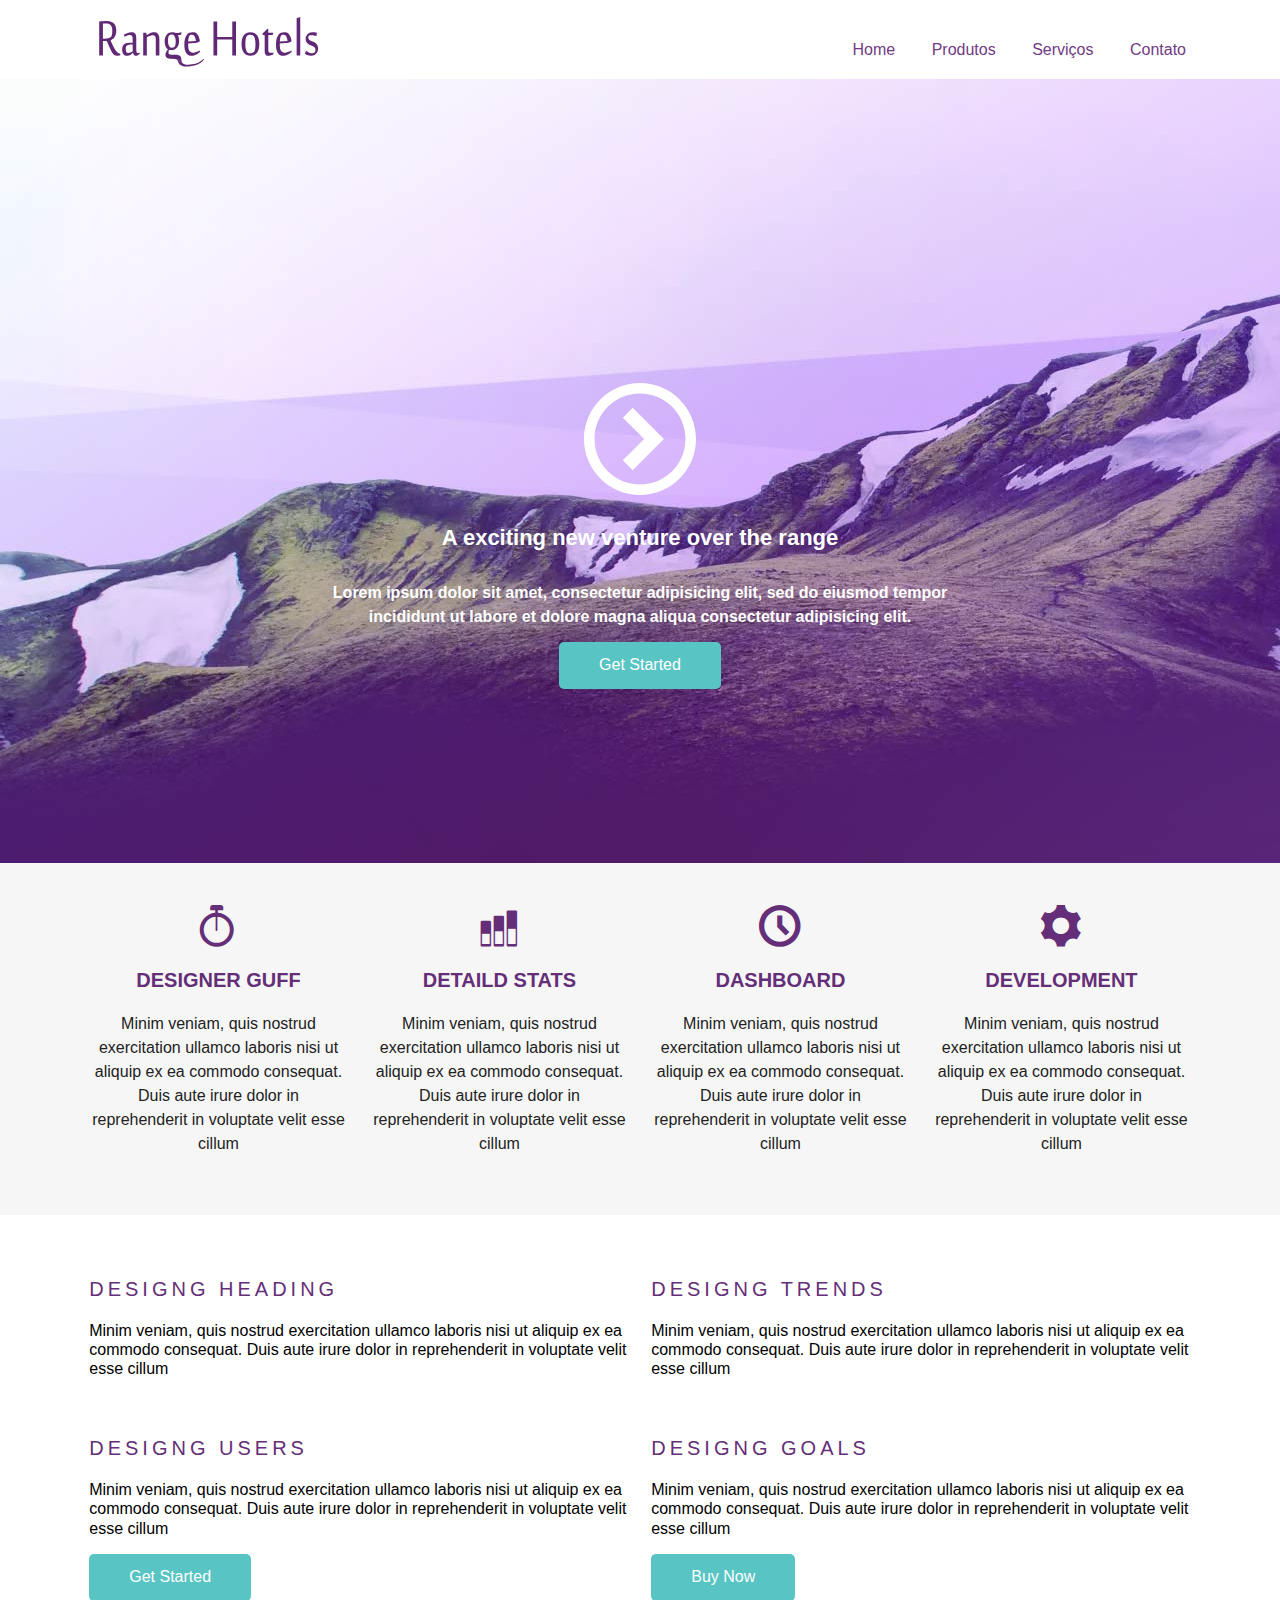
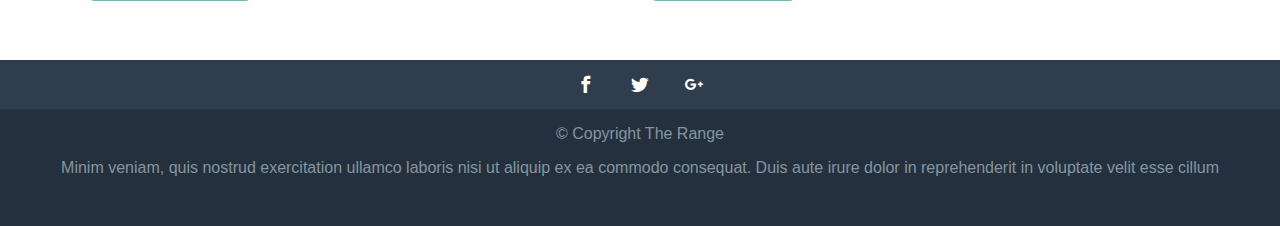
<file: index.html>
<!DOCTYPE html>
    <html lang="pt=BR">
        <head>
            <title> Range Hotels Responsivo </title>
            <meta charser="utf-8">
            <meta name="author" content="Gabriel"> 
            <meta name="description" content="Range Hotels">
            <meta name="keywords" content="#">
            <meta name="viewport" content="width=device-width">
        
            
            <link href="https://gfabrici0.github.io/range_hotels/style_icon.css" rel="stylesheet">
            <link rel="stylesheet" href="https://gfabrici0.github.io/range_hotels/style.css">
            <link rel="stylesheet" href="https://gfabrici0.github.io/range_hotels/normalize.css">
            <link rel="stylesheet" href="https://gfabrici0.github.io/range_hotels/OxygenMono-Regular.ttf" type='text/css'>
        </head>
        <body>

            <header class="top-header clearfix">
                <div class="maxwidth">
                    <img src="https://gfabrici0.github.io/range_hotels/Projeto_responsivo/images/logo_mob.svg" 
                    alt="Logotipo Range Hotels " class="top-header-logo">
                    
                    <nav class="top-nav">
                        <ul>
                            <li><a href="#">Home</a></li>
                            <li><a href="#">Produtos</a></li>
                            <li><a href="#">Serviços</a></li>
                            <li><a href="#">Contato</a></li>
                        </ul>
                    </nav>
                </div>
            </header>

            <section class="top-content">
                <div class="maxwidth">
                    <div class="icon-play">
                        <img src="https://gfabrici0.github.io/range_hotels/Projeto_responsivo/images/icon_play.svg" alt="Montanha">
                    </div>

                    <h1 class="top-content-title">A exciting new venture over the range</h1>

                    <h2 class="top-content-subtitle">Lorem ipsum dolor sit amet, 
                        consectetur adipisicing elit, 
                        sed do eiusmod tempor incididunt 
                        ut labore et dolore magna aliqua 
                        consectetur adipisicing elit.
                    </h2>

                    <a class="button" href="#">Get Started</a>
                </div>
            </section>

            <section class="middle-content row">
                <div class="maxwidth">
                    <article class="col-1_4">
                        <span class="icon-stopwatch"></span>
                        <h3 class="middle-content-title">Designer Guff</h3>
                        <p>Minim veniam, quis nostrud 
                            exercitation ullamco laboris 
                            nisi ut aliquip ex ea commodo 
                            consequat. Duis aute irure dolor 
                            in reprehenderit in voluptate 
                            velit esse cillum
                        </p>
                    </article>

                    <article class="col-1_4">
                        <span class="icon-stats-bars2"></span>
                        <h3 class="middle-content-title">Detaild Stats</h3>
                        <p>Minim veniam, quis nostrud 
                            exercitation ullamco laboris 
                            nisi ut aliquip ex ea commodo 
                            consequat. Duis aute irure dolor 
                            in reprehenderit in voluptate 
                            velit esse cillum
                        </p>
                    </article>

                    <article class="col-1_4">
                        <span class="icon-clock"></span>
                        <h3 class="middle-content-title">Dashboard</h3>
                        <p>Minim veniam, quis nostrud 
                            exercitation ullamco laboris 
                            nisi ut aliquip ex ea commodo 
                            consequat. Duis aute irure dolor 
                            in reprehenderit in voluptate 
                            velit esse cillum
                        </p>
                    </article>

                    <article class="col-1_4">
                        <span class="icon-cog"></span>
                        <h3 class="middle-content-title">Development</h3>
                        <p>Minim veniam, quis nostrud 
                            exercitation ullamco laboris 
                            nisi ut aliquip ex ea commodo 
                            consequat. Duis aute irure dolor 
                            in reprehenderit in voluptate 
                            velit esse cillum
                        </p>
                    </article>
                </div>
            </section>

            <section  class="main-content row">
                <div class="maxwidth">
                    <article class="main-content-article col-1_2">
                        <h3 class="main-content-title">Designg Heading</h3>
                        <p>Minim veniam, quis nostrud 
                            exercitation ullamco laboris 
                            nisi ut aliquip ex ea commodo 
                            consequat. Duis aute irure dolor 
                            in reprehenderit in voluptate 
                            velit esse cillum
                        </p>
                    </article>

                    <article class="main-content-article col-1_2">
                        <h3 class="main-content-title">Designg Trends</h3>
                        <p>Minim veniam, quis nostrud 
                            exercitation ullamco laboris 
                            nisi ut aliquip ex ea commodo 
                            consequat. Duis aute irure dolor 
                            in reprehenderit in voluptate 
                            velit esse cillum
                        </p>
                    </article>

                    <article class="main-content-article clearfix col-1_2">
                        <h3 class="main-content-title">Designg Users</h3>
                        <p>Minim veniam, quis nostrud 
                            exercitation ullamco laboris 
                            nisi ut aliquip ex ea commodo 
                            consequat. Duis aute irure dolor 
                            in reprehenderit in voluptate 
                            velit esse cillum
                        </p>

                        <a class="button" href="#" >Get Started</a>
                    </article>

                    <article class="main-content-article clearfix col-1_2">
                        <h3 class="main-content-title">Designg Goals</h3>
                        <p>Minim veniam, quis nostrud 
                            exercitation ullamco laboris 
                            nisi ut aliquip ex ea commodo 
                            consequat. Duis aute irure dolor 
                            in reprehenderit in voluptate 
                            velit esse cillum
                        </p>

                        <a class="button" href="#" >Buy Now</a>
                    </article>
                </div>
            </section>

            <footer class="footer">
                <ul class="footer-menushare">
                    <li><a href="#" class="icon-facebook"><span class="hidden">Facebook</span></a></li>
                    <li><a href="#" class="icon-twitter"><span class="hidden">Twitter</span></a></li>
                    <li><a href="#" class="icon-google-plus"><span class="hidden">Google plus</span></a></li>
                </ul>

                <p> &copy; Copyright The Range</p>
                <p>Minim veniam, quis nostrud 
                    exercitation ullamco laboris 
                    nisi ut aliquip ex ea commodo 
                    consequat. Duis aute irure dolor 
                    in reprehenderit in voluptate 
                    velit esse cillum
                </p>
            </footer>
        </body>
    </html>
</file>
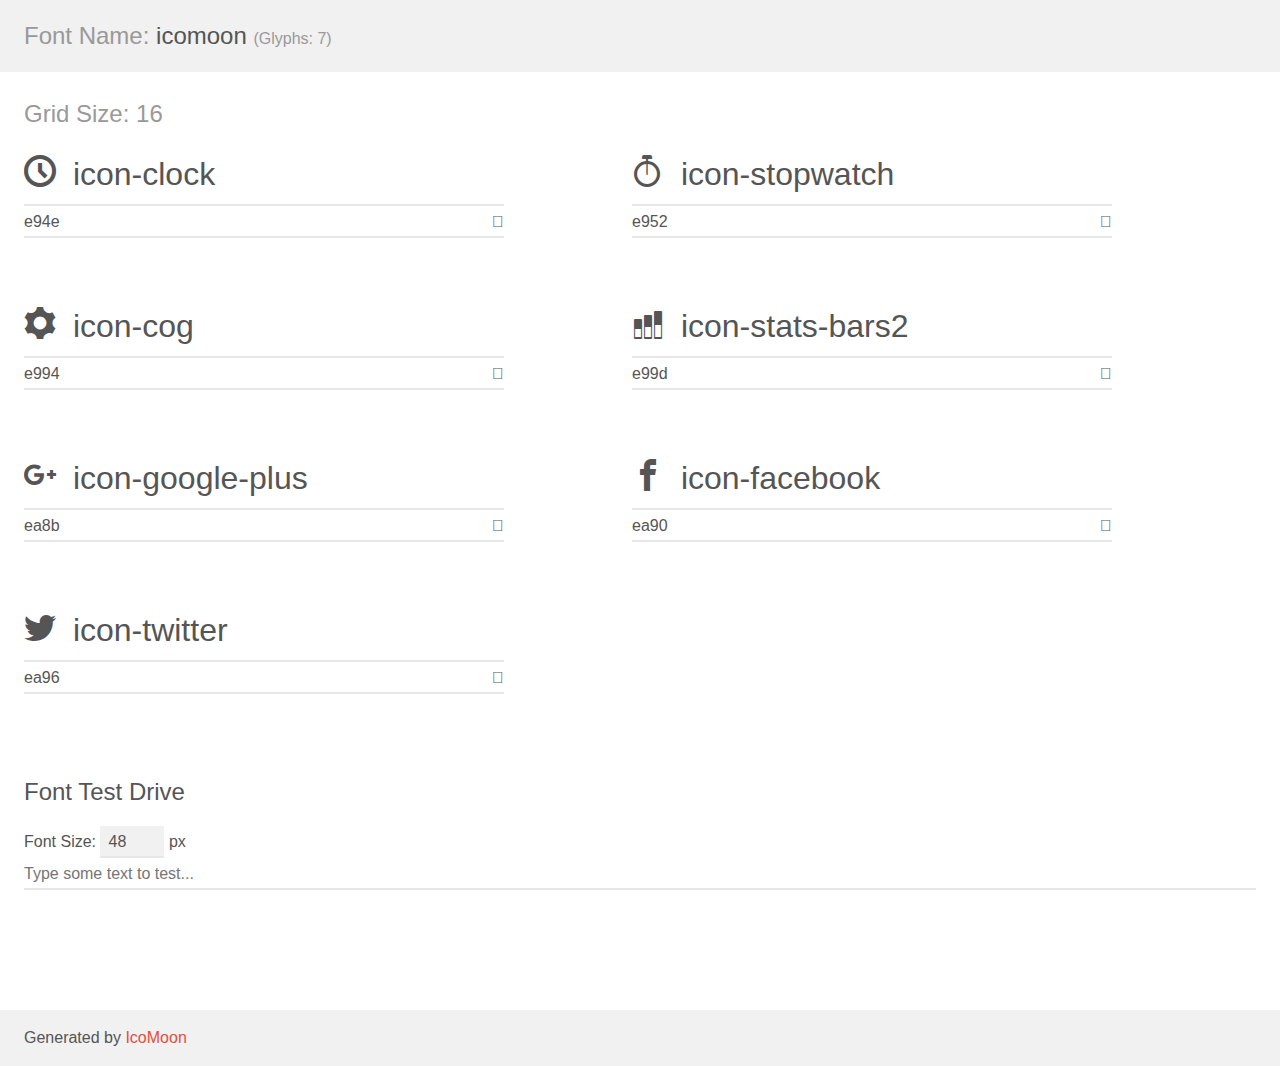
<file: Projeto_responsivo/Icon/demo.html>
<!doctype html>
<html>
<head>
    <meta charset="utf-8">
    <title>IcoMoon Demo</title>
    <meta name="description" content="An Icon Font Generated By IcoMoon.io">
    <meta name="viewport" content="width=device-width, initial-scale=1">
    <link rel="stylesheet" href="demo-files/demo.css">
    <link rel="stylesheet" href="style.css"></head>
<body>
    <div class="bgc1 clearfix">
        <h1 class="mhmm mvm"><span class="fgc1">Font Name:</span> icomoon <small class="fgc1">(Glyphs:&nbsp;7)</small></h1>
    </div>
    <div class="clearfix mhl ptl">
        <h1 class="mvm mtn fgc1">Grid Size: 16</h1>
        <div class="glyph fs1">
            <div class="clearfix bshadow0 pbs">
                <span class="icon-clock"></span>
                <span class="mls"> icon-clock</span>
            </div>
            <fieldset class="fs0 size1of1 clearfix hidden-false">
                <input type="text" readonly value="e94e" class="unit size1of2" />
                <input type="text" maxlength="1" readonly value="&#xe94e;" class="unitRight size1of2 talign-right" />
            </fieldset>
            <div class="fs0 bshadow0 clearfix hidden-true">
                <span class="unit pvs fgc1">liga: </span>
                <input type="text" readonly value="clock, time2" class="liga unitRight" />
            </div>
        </div>
        <div class="glyph fs1">
            <div class="clearfix bshadow0 pbs">
                <span class="icon-stopwatch"></span>
                <span class="mls"> icon-stopwatch</span>
            </div>
            <fieldset class="fs0 size1of1 clearfix hidden-false">
                <input type="text" readonly value="e952" class="unit size1of2" />
                <input type="text" maxlength="1" readonly value="&#xe952;" class="unitRight size1of2 talign-right" />
            </fieldset>
            <div class="fs0 bshadow0 clearfix hidden-true">
                <span class="unit pvs fgc1">liga: </span>
                <input type="text" readonly value="stopwatch, time5" class="liga unitRight" />
            </div>
        </div>
        <div class="glyph fs1">
            <div class="clearfix bshadow0 pbs">
                <span class="icon-cog"></span>
                <span class="mls"> icon-cog</span>
            </div>
            <fieldset class="fs0 size1of1 clearfix hidden-false">
                <input type="text" readonly value="e994" class="unit size1of2" />
                <input type="text" maxlength="1" readonly value="&#xe994;" class="unitRight size1of2 talign-right" />
            </fieldset>
            <div class="fs0 bshadow0 clearfix hidden-true">
                <span class="unit pvs fgc1">liga: </span>
                <input type="text" readonly value="cog, gear" class="liga unitRight" />
            </div>
        </div>
        <div class="glyph fs1">
            <div class="clearfix bshadow0 pbs">
                <span class="icon-stats-bars2"></span>
                <span class="mls"> icon-stats-bars2</span>
            </div>
            <fieldset class="fs0 size1of1 clearfix hidden-false">
                <input type="text" readonly value="e99d" class="unit size1of2" />
                <input type="text" maxlength="1" readonly value="&#xe99d;" class="unitRight size1of2 talign-right" />
            </fieldset>
            <div class="fs0 bshadow0 clearfix hidden-true">
                <span class="unit pvs fgc1">liga: </span>
                <input type="text" readonly value="stats-bars2, stats4" class="liga unitRight" />
            </div>
        </div>
        <div class="glyph fs1">
            <div class="clearfix bshadow0 pbs">
                <span class="icon-google-plus"></span>
                <span class="mls"> icon-google-plus</span>
            </div>
            <fieldset class="fs0 size1of1 clearfix hidden-false">
                <input type="text" readonly value="ea8b" class="unit size1of2" />
                <input type="text" maxlength="1" readonly value="&#xea8b;" class="unitRight size1of2 talign-right" />
            </fieldset>
            <div class="fs0 bshadow0 clearfix hidden-true">
                <span class="unit pvs fgc1">liga: </span>
                <input type="text" readonly value="google-plus, brand5" class="liga unitRight" />
            </div>
        </div>
        <div class="glyph fs1">
            <div class="clearfix bshadow0 pbs">
                <span class="icon-facebook"></span>
                <span class="mls"> icon-facebook</span>
            </div>
            <fieldset class="fs0 size1of1 clearfix hidden-false">
                <input type="text" readonly value="ea90" class="unit size1of2" />
                <input type="text" maxlength="1" readonly value="&#xea90;" class="unitRight size1of2 talign-right" />
            </fieldset>
            <div class="fs0 bshadow0 clearfix hidden-true">
                <span class="unit pvs fgc1">liga: </span>
                <input type="text" readonly value="facebook, brand10" class="liga unitRight" />
            </div>
        </div>
        <div class="glyph fs1">
            <div class="clearfix bshadow0 pbs">
                <span class="icon-twitter"></span>
                <span class="mls"> icon-twitter</span>
            </div>
            <fieldset class="fs0 size1of1 clearfix hidden-false">
                <input type="text" readonly value="ea96" class="unit size1of2" />
                <input type="text" maxlength="1" readonly value="&#xea96;" class="unitRight size1of2 talign-right" />
            </fieldset>
            <div class="fs0 bshadow0 clearfix hidden-true">
                <span class="unit pvs fgc1">liga: </span>
                <input type="text" readonly value="twitter, brand16" class="liga unitRight" />
            </div>
        </div>
    </div>

    <!--[if gt IE 8]><!-->
    <div class="mhl clearfix mbl">
        <h1>Font Test Drive</h1>
        <label>
            Font Size: <input id="fontSize" type="number" class="textbox0 mbm"
            min="8" value="48" />
            px
        </label>
        <input id="testText" type="text" class="phl size1of1 mvl"
        placeholder="Type some text to test..." value=""/>
        <div id="testDrive" class="icon-" style="font-family: icomoon">&nbsp;
        </div>
    </div>
    <!--<![endif]-->
    <div class="bgc1 clearfix">
        <p class="mhl">Generated by <a href="https://icomoon.io/app">IcoMoon</a></p>
    </div>

    <script src="demo-files/demo.js"></script>
</body>
</html>
</file>
<file: Projeto_responsivo/Icon/demo-files/demo.css>
body {
  padding: 0;
  margin: 0;
  font-family: sans-serif;
  font-size: 1em;
  line-height: 1.5;
  color: #555;
  background: #fff;
}
h1 {
  font-size: 1.5em;
  font-weight: normal;
}
small {
  font-size: .66666667em;
}
a {
  color: #e74c3c;
  text-decoration: none;
}
a:hover, a:focus {
  box-shadow: 0 1px #e74c3c;
}
.bshadow0, input {
  box-shadow: inset 0 -2px #e7e7e7;
}
input:hover {
  box-shadow: inset 0 -2px #ccc;
}
input, fieldset {
  font-family: sans-serif;
  font-size: 1em;
  margin: 0;
  padding: 0;
  border: 0;
}
input {
  color: inherit;
  line-height: 1.5;
  height: 1.5em;
  padding: .25em 0;
}
input:focus {
  outline: none;
  box-shadow: inset 0 -2px #449fdb;
}
.glyph {
  font-size: 16px;
  width: 15em;
  padding-bottom: 1em;
  margin-right: 4em;
  margin-bottom: 1em;
  float: left;
  overflow: hidden;
}
.liga {
  width: 80%;
  width: calc(100% - 2.5em);
}
.talign-right {
  text-align: right;
}
.talign-center {
  text-align: center;
}
.bgc1 {
  background: #f1f1f1;
}
.fgc1 {
  color: #999;
}
.fgc0 {
  color: #000;
}
p {
  margin-top: 1em;
  margin-bottom: 1em;
}
.mvm {
  margin-top: .75em;
  margin-bottom: .75em;
}
.mtn {
  margin-top: 0;
}
.mtl, .mal {
  margin-top: 1.5em;
}
.mbl, .mal {
  margin-bottom: 1.5em;
}
.mal, .mhl {
  margin-left: 1.5em;
  margin-right: 1.5em;
}
.mhmm {
  margin-left: 1em;
  margin-right: 1em;
}
.mls {
  margin-left: .25em;
}
.ptl {
  padding-top: 1.5em;
}
.pbs, .pvs {
  padding-bottom: .25em;
}
.pvs, .pts {
  padding-top: .25em;
}
.unit {
  float: left;
}
.unitRight {
  float: right;
}
.size1of2 {
  width: 50%;
}
.size1of1 {
  width: 100%;
}
.clearfix:before, .clearfix:after {
  content: " ";
  display: table;
}
.clearfix:after {
  clear: both;
}
.hidden-true {
  display: none;
}
.textbox0 {
  width: 3em;
  background: #f1f1f1;
  padding: .25em .5em;
  line-height: 1.5;
  height: 1.5em;
}
#testDrive {
  display: block;
  padding-top: 24px;
  line-height: 1.5;
}
.fs0 {
  font-size: 16px;
}
.fs1 {
  font-size: 32px;
}
</file>
<file: Projeto_responsivo/Icon/style.css>
@font-face {
  font-family: 'icomoon';
  src:  url('fonts/icomoon.eot?y06dk2');
  src:  url('fonts/icomoon.eot?y06dk2#iefix') format('embedded-opentype'),
    url('fonts/icomoon.ttf?y06dk2') format('truetype'),
    url('fonts/icomoon.woff?y06dk2') format('woff'),
    url('fonts/icomoon.svg?y06dk2#icomoon') format('svg');
  font-weight: normal;
  font-style: normal;
  font-display: block;
}

[class^="icon-"], [class*=" icon-"] {
  /* use !important to prevent issues with browser extensions that change fonts */
  font-family: 'icomoon' !important;
  speak: never;
  font-style: normal;
  font-weight: normal;
  font-variant: normal;
  text-transform: none;
  line-height: 1;

  /* Better Font Rendering =========== */
  -webkit-font-smoothing: antialiased;
  -moz-osx-font-smoothing: grayscale;
}

.icon-clock:before {
  content: "\e94e";
}
.icon-stopwatch:before {
  content: "\e952";
}
.icon-cog:before {
  content: "\e994";
}
.icon-stats-bars2:before {
  content: "\e99d";
}
.icon-google-plus:before {
  content: "\ea8b";
}
.icon-facebook:before {
  content: "\ea90";
}
.icon-twitter:before {
  content: "\ea96";
}
</file>
